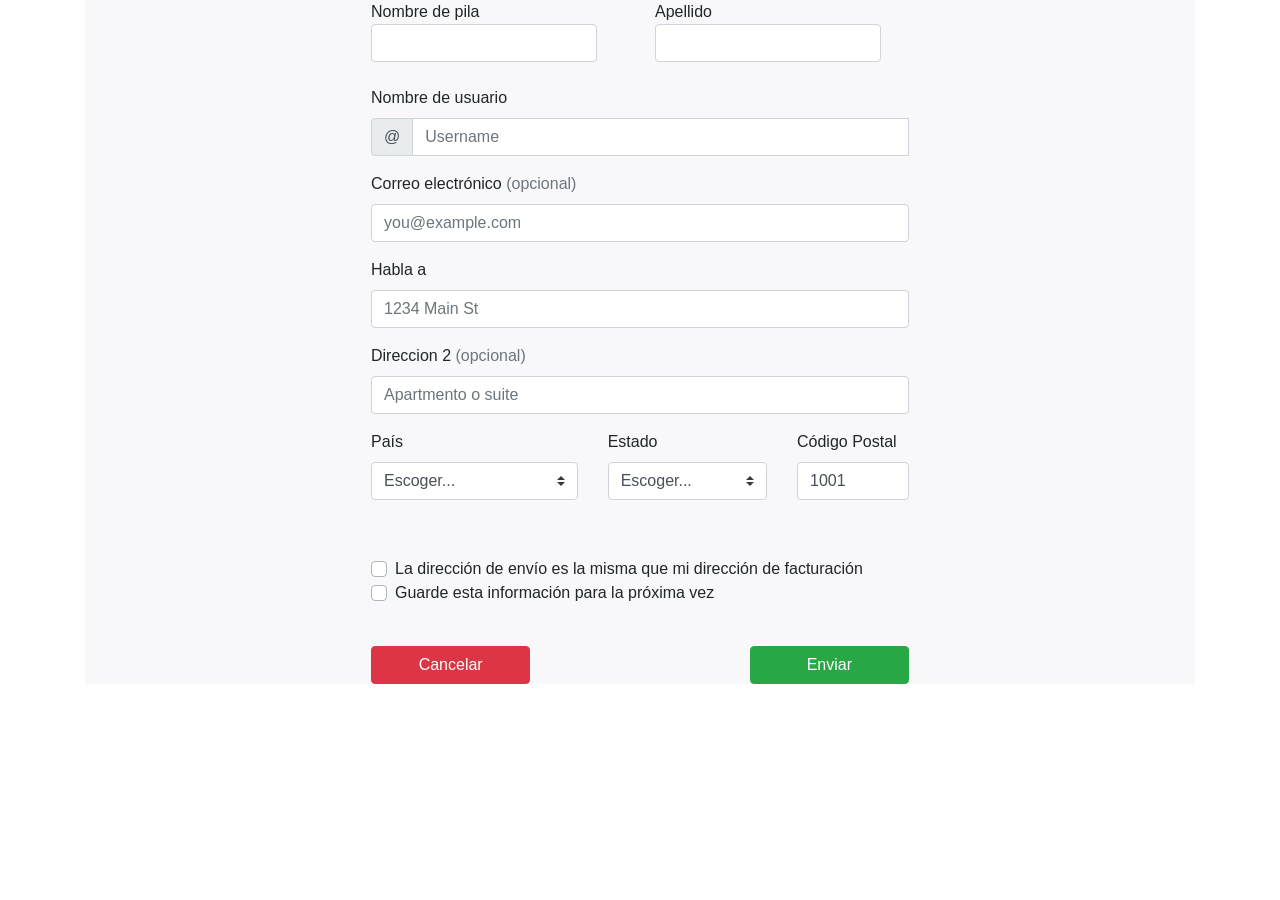
<file: index.html>
<!DOCTYPE html>
<html lang="en">
<head>
    <meta charset="UTF-8">
    <meta name="viewport" content="width=device-width, initial-scale=1.0">
    <link rel="stylesheet" href="https://stackpath.bootstrapcdn.com/bootstrap/4.5.2/css/bootstrap.min.css" integrity="sha384-JcKb8q3iqJ61gNV9KGb8thSsNjpSL0n8PARn9HuZOnIxN0hoP+VmmDGMN5t9UJ0Z" crossorigin="anonymous">
    <link rel="stylesheet" href="boostrap_unidad2.css" />
    <title>Document</title>
</head>
<body>
    <!-- formulario -->
    <div class="container" >
        <form id="sectionFormulario" name="formulario" method="POST" data-netlify="true" target="_blank" netlify>
          <div class="row">
            <div class="col-md-6 mb-3">
              <label for="firstName">Nombre de pila
              <input
                name="firstName"
                type="text"
                class="form-control"
                id="firstName"
                required
              /></label>
              <div class="invalid-feedback">
                Valid first name is required.
              </div>
            </div>
            <div class="col-md-6 mb-3">
              <label for="lastName">Apellido
              <input
                type="text"
                name="lastName"
                class="form-control"
                id="lastName"
                placeholder=""
                value=""
                required
              /></label>
              <div class="invalid-feedback">
                Valid last name is required.
              </div>
            </div>
          </div>

          <div class="mb-3">
            <label for="username">Nombre de usuario</label>
            <div class="input-group">
              <div class="input-group-prepend">
                <span class="input-group-text">@</span>
              </div>
              <input
                type="text"
                class="form-control"
                id="username"
                placeholder="Username"
                required
              />
              <div class="invalid-feedback" style="width: 100%">
                Your username is required.
              </div>
            </div>
          </div>

          <div class="mb-3">
            <label for="email">Correo electrónico <span class="text-muted">(opcional)</span></label>
            <input
              type="email"
              class="form-control"
              id="email"
              placeholder="you@example.com"
              maxlength="20"
              minlength="10"
              required
            />
            <div class="invalid-feedback">
              Please enter a valid email address for shipping updates.
            </div>
          </div>
          <div class="mb-3">
            <label for="address">Habla a</label>
            <input
              type="text"
              class="form-control"
              id="address"
              placeholder="1234 Main St"
              required
            />
            <div class="invalid-feedback">
              Please enter your shipping address.
            </div>
          </div>

          <div class="mb-3">
            <label for="address2">Direccion 2 <span class="text-muted">(opcional)</span></label>
            <input
              type="text"
              class="form-control"
              id="address2"
              placeholder="Apartmento o suite"
            />
          </div>

          <div class="row">
            <div class="col-md-5 mb-3">
              <label for="country">País</label>
              <select
                class="custom-select d-block w-100"
                id="country"
                required
              >
                <option value="">Escoger...</option>
                <option>Argentina</option>
                <option>Uruguay</option>
              </select>
              <div class="invalid-feedback">
                Please select a valid country.
              </div>
            </div>
            <div class="col-md-4 mb-3">
              <label for="state">Estado</label>
              <select
                class="custom-select d-block w-100"
                id="state"
                required
              >
                <option value="">Escoger...</option>
                <option>Buenos Aires</option>
                <option>Montevideo</option>
              </select>
              <div class="invalid-feedback">
                Please provide a valid state.
              </div>
            </div>
            <div class="col-md-3 mb-3">
              <label for="zip">Código Postal</label>
              <input
                type="number"
                class="form-control"
                id="zip"
                value="1001"
                max="9999"
                maxlength="4"
                required
              />
              <div class="invalid-feedback">Zip code required.</div>
            </div>
          </div>
          <hr class="mb-4" />
          <div class="custom-control custom-checkbox">
            <input
              type="checkbox"
              class="custom-control-input"
              id="same-address"
            />
            <label class="custom-control-label" for="same-address"
              >La dirección de envío es la misma que mi dirección de facturación</label
            >
          </div>
          <div class="custom-control custom-checkbox">
            <input
              type="checkbox"
              class="custom-control-input"
              id="save-info"
            />
            <label class="custom-control-label" for="save-info">Guarde esta información para la próxima vez</label>
          </div>
          <hr class="mb-4"/>
          <div class="row justify-content-between">
            <div class="col-4">
              <input
                type="reset"
                class="btn btn-danger btn-block"
                value="Cancelar"
              />
            </div>
            <div class="col-4">
              <input type="submit" class="btn btn-success btn-block" value="Enviar"/>
            </div>
          </div>
        </form>
      </div>
    


    <script src="https://code.jquery.com/jquery-3.5.1.slim.min.js" integrity="sha384-DfXdz2htPH0lsSSs5nCTpuj/zy4C+OGpamoFVy38MVBnE+IbbVYUew+OrCXaRkfj" crossorigin="anonymous"></script>
    <script src="https://cdn.jsdelivr.net/npm/popper.js@1.16.1/dist/umd/popper.min.js" integrity="sha384-9/reFTGAW83EW2RDu2S0VKaIzap3H66lZH81PoYlFhbGU+6BZp6G7niu735Sk7lN" crossorigin="anonymous"></script>
    <script src="https://stackpath.bootstrapcdn.com/bootstrap/4.5.2/js/bootstrap.min.js" integrity="sha384-B4gt1jrGC7Jh4AgTPSdUtOBvfO8shuf57BaghqFfPlYxofvL8/KUEfYiJOMMV+rV" crossorigin="anonymous"></script>
</body>
</html>
</file>
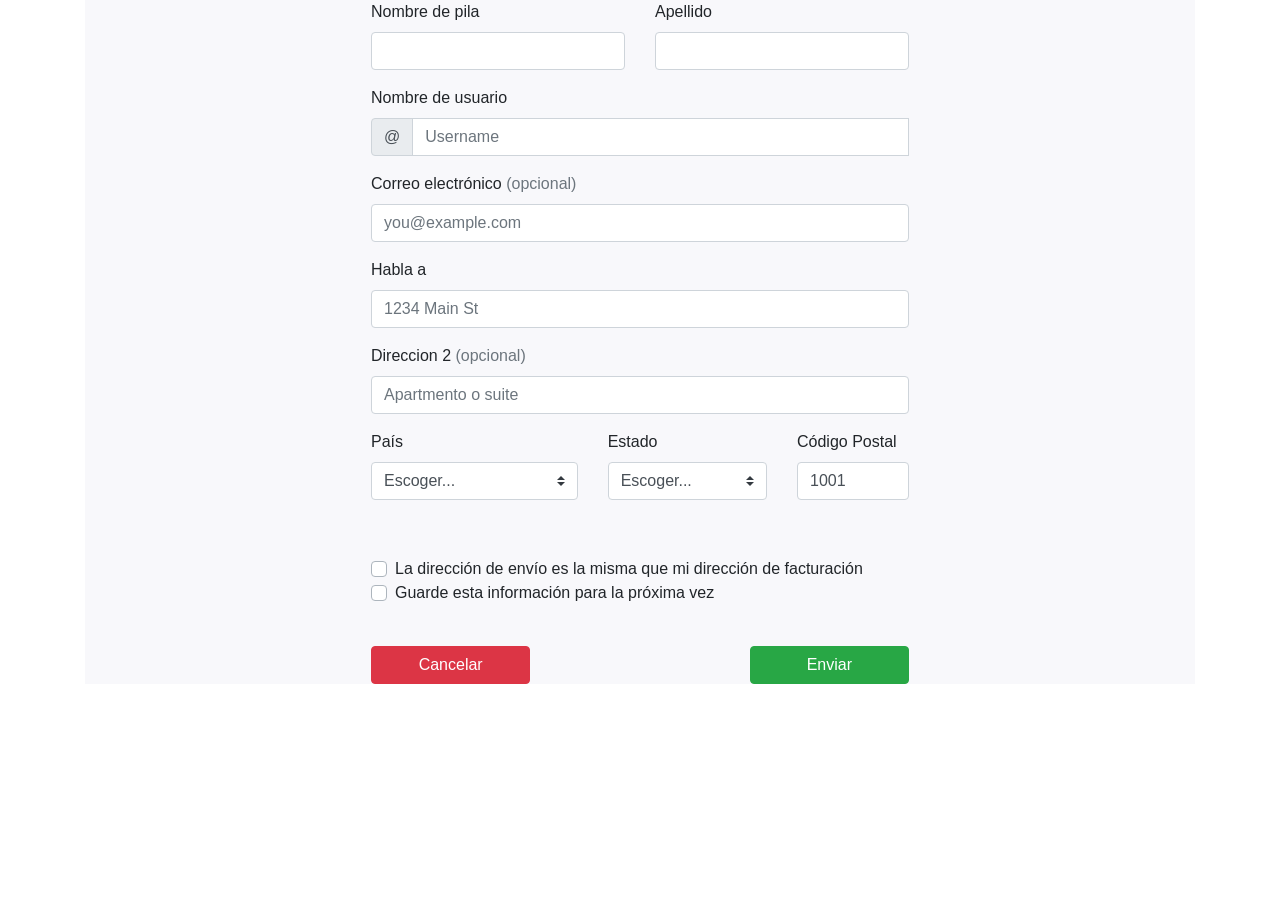
<file: boostrap_unidad2.html>
<!DOCTYPE html>
<html lang="en">
<head>
    <meta charset="UTF-8">
    <meta name="viewport" content="width=device-width, initial-scale=1.0">
    <link rel="stylesheet" href="https://stackpath.bootstrapcdn.com/bootstrap/4.5.2/css/bootstrap.min.css" integrity="sha384-JcKb8q3iqJ61gNV9KGb8thSsNjpSL0n8PARn9HuZOnIxN0hoP+VmmDGMN5t9UJ0Z" crossorigin="anonymous">
    <link rel="stylesheet" href="boostrap_unidad2.css" />
    <title>Document</title>
</head>
<body>
    <!-- formulario -->
    <div class="container">
        <form id="sectionFormulario" action="">
          <div class="row">
            <div class="col-md-6 mb-3">
              <label for="firstName">Nombre de pila</label>
              <input
                type="text"
                class="form-control"
                id="firstName"
                required
              />
              <div class="invalid-feedback">
                Valid first name is required.
              </div>
            </div>
            <div class="col-md-6 mb-3">
              <label for="lastName">Apellido</label>
              <input
                type="text"
                class="form-control"
                id="lastName"
                placeholder=""
                value=""
                required
              />
              <div class="invalid-feedback">
                Valid last name is required.
              </div>
            </div>
          </div>

          <div class="mb-3">
            <label for="username">Nombre de usuario</label>
            <div class="input-group">
              <div class="input-group-prepend">
                <span class="input-group-text">@</span>
              </div>
              <input
                type="text"
                class="form-control"
                id="username"
                placeholder="Username"
                required
              />
              <div class="invalid-feedback" style="width: 100%">
                Your username is required.
              </div>
            </div>
          </div>

          <div class="mb-3">
            <label for="email">Correo electrónico <span class="text-muted">(opcional)</span></label>
            <input
              type="email"
              class="form-control"
              id="email"
              placeholder="you@example.com"
              maxlength="20"
              minlength="10"
              required
            />
            <div class="invalid-feedback">
              Please enter a valid email address for shipping updates.
            </div>
          </div>
          <div class="mb-3">
            <label for="address">Habla a</label>
            <input
              type="text"
              class="form-control"
              id="address"
              placeholder="1234 Main St"
              required
            />
            <div class="invalid-feedback">
              Please enter your shipping address.
            </div>
          </div>

          <div class="mb-3">
            <label for="address2">Direccion 2 <span class="text-muted">(opcional)</span></label>
            <input
              type="text"
              class="form-control"
              id="address2"
              placeholder="Apartmento o suite"
            />
          </div>

          <div class="row">
            <div class="col-md-5 mb-3">
              <label for="country">País</label>
              <select
                class="custom-select d-block w-100"
                id="country"
                required
              >
                <option value="">Escoger...</option>
                <option>Argentina</option>
                <option>Uruguay</option>
              </select>
              <div class="invalid-feedback">
                Please select a valid country.
              </div>
            </div>
            <div class="col-md-4 mb-3">
              <label for="state">Estado</label>
              <select
                class="custom-select d-block w-100"
                id="state"
                required
              >
                <option value="">Escoger...</option>
                <option>Buenos Aires</option>
                <option>Montevideo</option>
              </select>
              <div class="invalid-feedback">
                Please provide a valid state.
              </div>
            </div>
            <div class="col-md-3 mb-3">
              <label for="zip">Código Postal</label>
              <input
                type="number"
                class="form-control"
                id="zip"
                value="1001"
                max="9999"
                maxlength="4"
                required
              />
              <div class="invalid-feedback">Zip code required.</div>
            </div>
          </div>
          <hr class="mb-4" />
          <div class="custom-control custom-checkbox">
            <input
              type="checkbox"
              class="custom-control-input"
              id="same-address"
            />
            <label class="custom-control-label" for="same-address"
              >La dirección de envío es la misma que mi dirección de facturación</label
            >
          </div>
          <div class="custom-control custom-checkbox">
            <input
              type="checkbox"
              class="custom-control-input"
              id="save-info"
            />
            <label class="custom-control-label" for="save-info">Guarde esta información para la próxima vez</label>
          </div>
          <hr class="mb-4"/>
          <div class="row justify-content-between">
            <div class="col-4">
              <input
                type="reset"
                class="btn btn-danger btn-block"
                value="Cancelar"
              />
            </div>
            <div class="col-4">
              <input type="submit" class="btn btn-success btn-block" value="Enviar"/>
            </div>
          </div>
        </form>
      </div>
    


    <script src="https://code.jquery.com/jquery-3.5.1.slim.min.js" integrity="sha384-DfXdz2htPH0lsSSs5nCTpuj/zy4C+OGpamoFVy38MVBnE+IbbVYUew+OrCXaRkfj" crossorigin="anonymous"></script>
    <script src="https://cdn.jsdelivr.net/npm/popper.js@1.16.1/dist/umd/popper.min.js" integrity="sha384-9/reFTGAW83EW2RDu2S0VKaIzap3H66lZH81PoYlFhbGU+6BZp6G7niu735Sk7lN" crossorigin="anonymous"></script>
    <script src="https://stackpath.bootstrapcdn.com/bootstrap/4.5.2/js/bootstrap.min.js" integrity="sha384-B4gt1jrGC7Jh4AgTPSdUtOBvfO8shuf57BaghqFfPlYxofvL8/KUEfYiJOMMV+rV" crossorigin="anonymous"></script>
</body>
</html>
</file>
<file: boostrap_unidad2.css>
#sectionFormulario{
  display: grid;
  justify-content: center;
  background-color: #f8f8fb;
}
</file>
